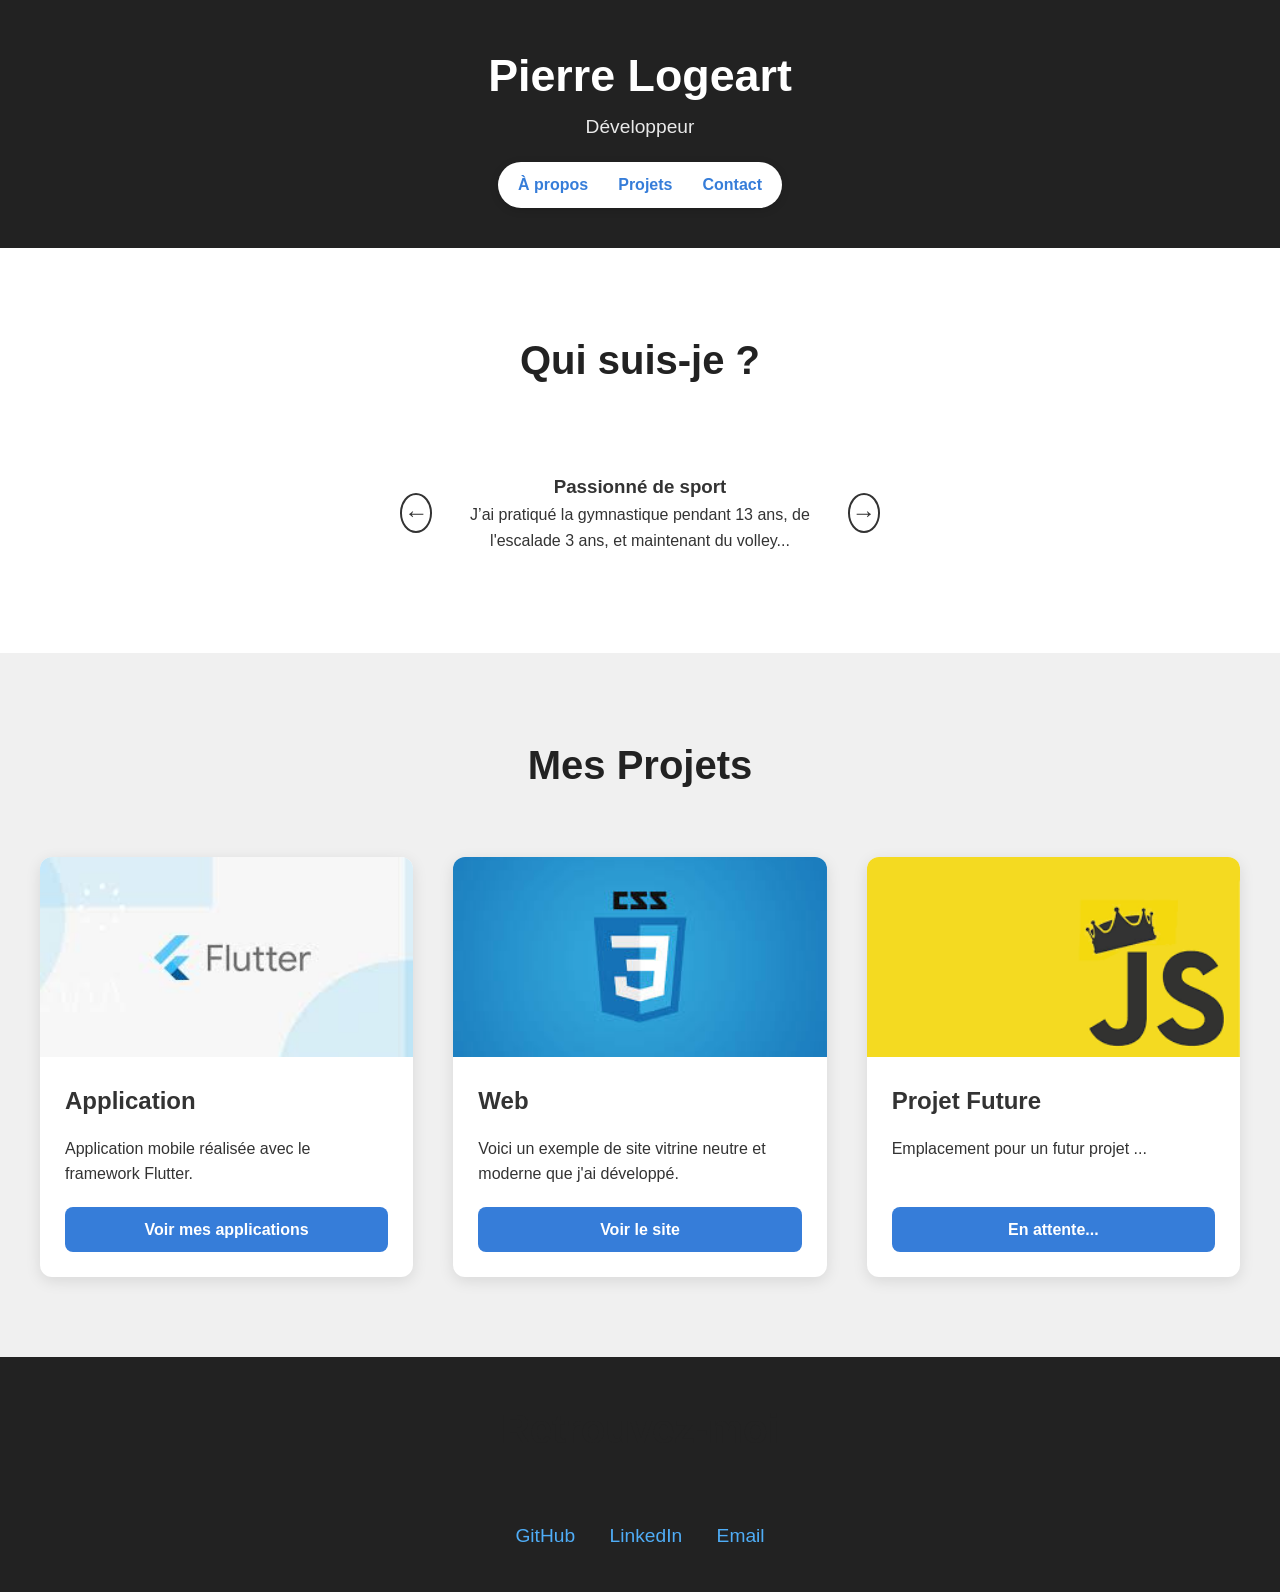
<file: index.html>
<!DOCTYPE html>
<html lang="fr">
<head>
    <meta charset="UTF-8">
    <meta name="viewport" content="width=device-width, initial-scale=1.0">
    <title>Portfloio : Pierre Logeart</title>
    <link rel="stylesheet" href="assets/css/styles.css">
</head>
<body>

    <header class="site-header">
        <div class="header-top">
            <h1>Pierre Logeart</h1>
            <p>Développeur</p>
        </div>
        <nav id="navbar">
            <ul>
                <li><a href="#a-propos">À propos</a></li>
                <li><a href="#projets">Projets</a></li>
                <li><a href="#contact">Contact</a></li>
            </ul>
        </nav>
    </header>

    <section id="a-propos" class="about-section">
        <h2>Qui suis-je ?</h2>
        <div class="about-container">
            <div class="carousel-container">
                <button class="carousel-btn" onclick="changeCard(-1)">&#8592;</button>
                <div class="carousel">
                    <div class="card active">
                        <h3>Passionné de sport</h3>
                        <p>J’ai pratiqué la gymnastique pendant 13 ans, de l'escalade 3 ans, et maintenant du volley...</p>
                    </div>
                    <div class="card">
                        <h3>Étudiant</h3>
                        <p>Je suis en BUT Informatique (2ème année) à Nancy après avoir obtenu mon BAC à Troyes.</p>
                    </div>
                    <div class="card">
                        <h3>Projet professionnel</h3>
                        <p>Je souhaite évoluer en informatique, notamment dans le développement et la gestion de projet.</p>
                    </div>
                    <div class="card">
                        <h3>Valeurs humaines</h3>
                        <p>Je valorise l’écoute, le respect, l’entraide et l’efficacité dans mes projets et relations.</p>
                    </div>
                </div>
                <button class="carousel-btn" onclick="changeCard(1)">&#8594;</button>
            </div>
        </div>
    </section>

    <section id="projets">
        <h2>Mes Projets</h2>
        <div class="projets-grid">
            
            <div class="projet-card">
                <img src="assets/img/flutter.jpeg" alt="Image du framework utilisé">
                <div class="projet-card-body">
                    <h3>Application</h3>
                    <p>Application mobile réalisée avec le framework Flutter.</p>
                    <a href="pages/apps.html" class="btn-primary">
                        Voir mes applications
                    </a>
                </div>
            </div>

            <div class="projet-card">
                <img src="assets/img/image2.jpg" alt="Illustration du dev web">
                <div class="projet-card-body">
                    <h3>Web</h3>
                    <p>Voici un exemple de site vitrine neutre et moderne que j'ai développé.</p>
                    <a href="pages/project.html" class="btn-primary">Voir le site</a>
                </div>
            </div>
            
            <div class="projet-card">
                <img src="assets/img/image3.png" alt="Illustration du projet 3">
                <div class="projet-card-body">
                    <h3>Projet Future</h3>
                    <p>Emplacement pour un futur projet ...</p>
                    <a href="#" class="btn-primary">En attente...</a>
                </div>
            </div>

        </div>
    </section>

    <footer id="contact" class="footer-container">
        <div class="footer-content">
            <h2>Retrouvez-moi</h2>
            <div class="social-links">
                <a href="https://github.com/plogeart" target="_blank">GitHub</a>
                <a href="https://linkedin.com/in/pierre-logeart-72b9333a8" target="_blank">LinkedIn</a>
                <a href="mailto:pierrelogeart@outlook.fr">Email</a>
            </div>
        </div>
    </footer>
    
    <script src="assets/js/main.js"></script>
</body>
</html>
</file>
<file: assets/css/styles.css>
* {
    margin: 0;
    padding: 0;
    box-sizing: border-box;
}

html {
    scroll-behavior: smooth;
}

body {
    font-family: 'Segoe UI', Tahoma, Geneva, Verdana, sans-serif;
    line-height: 1.6;
    color: #333;
    background: #f4f4f4;
}

section {
    padding: 80px 20px;
}

section:nth-of-type(odd) {
    background: #ffffff;
}

section:nth-of-type(even) {
    background: #f0f0f0;
}

h2 {
    text-align: center;
    font-size: 2.5em;
    margin-bottom: 60px;
    color: #222;
}

.site-header {
    background: #222;
    color: #fff;
    text-align: center;
    padding-bottom: 20px;
}

.header-top {
    padding: 40px 20px;
}
.header-top h1 {
    font-size: 2.8em;
}
.header-top p {
    font-size: 1.2em;
    opacity: 0.9;
}

#navbar {
    background: #fff;
    border-radius: 30px;
    display: inline-block;
    padding: 10px 20px;
    box-shadow: 0 2px 8px rgba(0, 0, 0, 0.15);
    position: relative;
    top: -20px;
}
#navbar.sticky {
    position: fixed;
    top: 20px;
    left: 50%;
    transform: translateX(-50%);
    z-index: 1000;
}
#navbar ul {
    list-style: none;
    display: flex;
    gap: 30px;
}
#navbar ul li a {
    color: #367DD9;
    text-decoration: none;
    font-weight: bold;
    transition: color 0.3s;
}
#navbar ul li a:hover {
    color: #4FADF7;
}

.about-container {
    display: flex;
    align-items: center;
    justify-content: center;
    max-width: 900px;
    margin: 0 auto;
}

.carousel-container {
    display: flex;
    align-items: center;
    max-width: 500px;
}
.carousel {
    overflow: hidden;
    position: relative;
    width: 100%;
}
.card {
    display: none;
    padding: 20px;
    text-align: center;
}
.card.active {
    display: block;
    animation: fadeIn 0.5s;
}
.carousel-btn {
    background: transparent;
    border: 2px solid #333;
    color: #333;
    border-radius: 50%;
    width: 40px;
    height: 40px;
    font-size: 1.5rem;
    cursor: pointer;
    transition: all 0.3s;
    margin: 0 10px;
}
.carousel-btn:hover {
    background: #333;
    color: #fff;
}
@keyframes fadeIn {
    from { opacity: 0; transform: scale(0.95); }
    to { opacity: 1; transform: scale(1); }
}

.projets-grid {
    display: grid;
    grid-template-columns: repeat(auto-fit, minmax(300px, 1fr));
    gap: 40px;
    max-width: 1200px;
    margin: 0 auto;
}
.projet-card {
    background: #fff;
    border-radius: 12px;
    box-shadow: 0 4px 15px rgba(0, 0, 0, 0.1);
    overflow: hidden;
    transition: transform 0.3s, box-shadow 0.3s;
    display: flex;
    flex-direction: column;
}
.projet-card:hover {
    transform: translateY(-10px);
    box-shadow: 0 8px 25px rgba(0, 0, 0, 0.15);
}
.projet-card img {
    width: 100%;
    height: 200px;
    object-fit: cover;
}
.projet-card-body {
    padding: 25px;
    flex-grow: 1;
    display: flex;
    flex-direction: column;
}
.projet-card-body h3 {
    margin-bottom: 15px;
    font-size: 1.5em;
}
.projet-card-body p {
    flex-grow: 1;
    margin-bottom: 20px;
}
.btn-primary, .btn-download {
    display: inline-block;
    padding: 10px 20px;
    border-radius: 8px;
    text-decoration: none;
    font-weight: bold;
    text-align: center;
    transition: all 0.3s;
}
.btn-primary {
    background: #367DD9;
    color: #fff;
}
.btn-primary:hover {
    background: #2a62ac;
}
.btn-download {
    background: #28a745;
    color: #fff;
}
.btn-download:hover {
    background: #218838;
}

.contact-container {
    max-width: 600px;
    margin: 0 auto;
    background: #fff;
    padding: 40px;
    border-radius: 12px;
    box-shadow: 0 4px 10px rgba(0, 0, 0, 0.1);
}
form {
    display: flex;
    flex-direction: column;
}
.input-group {
    margin-bottom: 15px;
}
.input-group input, .input-group textarea {
    width: 100%;
    padding: 12px;
    border: 1px solid #ddd;
    border-radius: 8px;
    font-size: 1em;
}
button[type="submit"] {
    background: #367DD9;
    color: #fff;
    padding: 12px 20px;
    border: none;
    border-radius: 8px;
    cursor: pointer;
    transition: background 0.3s;
}
button[type="submit"]:hover {
    background: #2a62ac;
}

.footer-container {
    background: #222;
    color: #fff;
    text-align: center;
    padding: 40px 20px;
}
.social-links a {
    color: #4FADF7;
    text-decoration: none;
    margin: 0 15px;
    font-size: 1.2em;
    transition: color 0.3s;
}
.social-links a:hover {
    color: #fff;
}

@media (max-width: 768px) {
    h2 {
        font-size: 2em;
    }
    .about-container {
        flex-direction: column;
    }
    #navbar {
        width: 90%;
    }
    #navbar ul {
        gap: 15px;
        justify-content: center;
    }
}

#apps-list {
    background: #f0f0f0;
}

.apps-container {
    max-width: 900px;
    margin: 0 auto;
}

.app-card {
    background: #fff;
    border-radius: 12px;
    box-shadow: 0 4px 15px rgba(0, 0, 0, 0.1);
    display: flex;
    margin-bottom: 40px;
    overflow: hidden;
    transition: transform 0.3s, box-shadow 0.3s;
}

.app-card:hover {
    transform: translateY(-5px);
    box-shadow: 0 8px 25px rgba(0, 0, 0, 0.12);
}

.app-image {
    flex: 0 0 250px;
}

.app-image img {
    width: 100%;
    height: 100%;
    object-fit: cover;
}

.app-details {
    padding: 30px;
    flex: 1;
    display: flex;
    flex-direction: column;
}

.app-details h3 {
    font-size: 2em;
    margin-bottom: 15px;
}

.app-details p {
    margin-bottom: 20px;
    flex-grow: 1;
}

.version-info {
    border-top: 1px solid #eee;
    padding-top: 20px;
    margin-top: auto;
}

.version-info h4 {
    font-size: 1.2em;
    margin-bottom: 5px;
}

.version-info .btn-download {
    margin-top: 10px;
}

.qr-code {
    margin-top: 20px;
    display: flex;
    align-items: center;
    gap: 15px;
}

.qr-code img {
    width: 120px;
    height: 120px;
    border: 1px solid #ddd;
    border-radius: 8px;
}

.qr-code p {
    font-size: 0.9em;
    color: #666;
    margin: 0;
}

@media (max-width: 768px) {
    .app-card {
        flex-direction: column;
    }

    .app-image {
        flex-basis: 200px;
    }

    .app-details {
        padding: 25px;
    }

    .qr-code {
        flex-direction: column;
        align-items: flex-start;
    }
}
</file>
